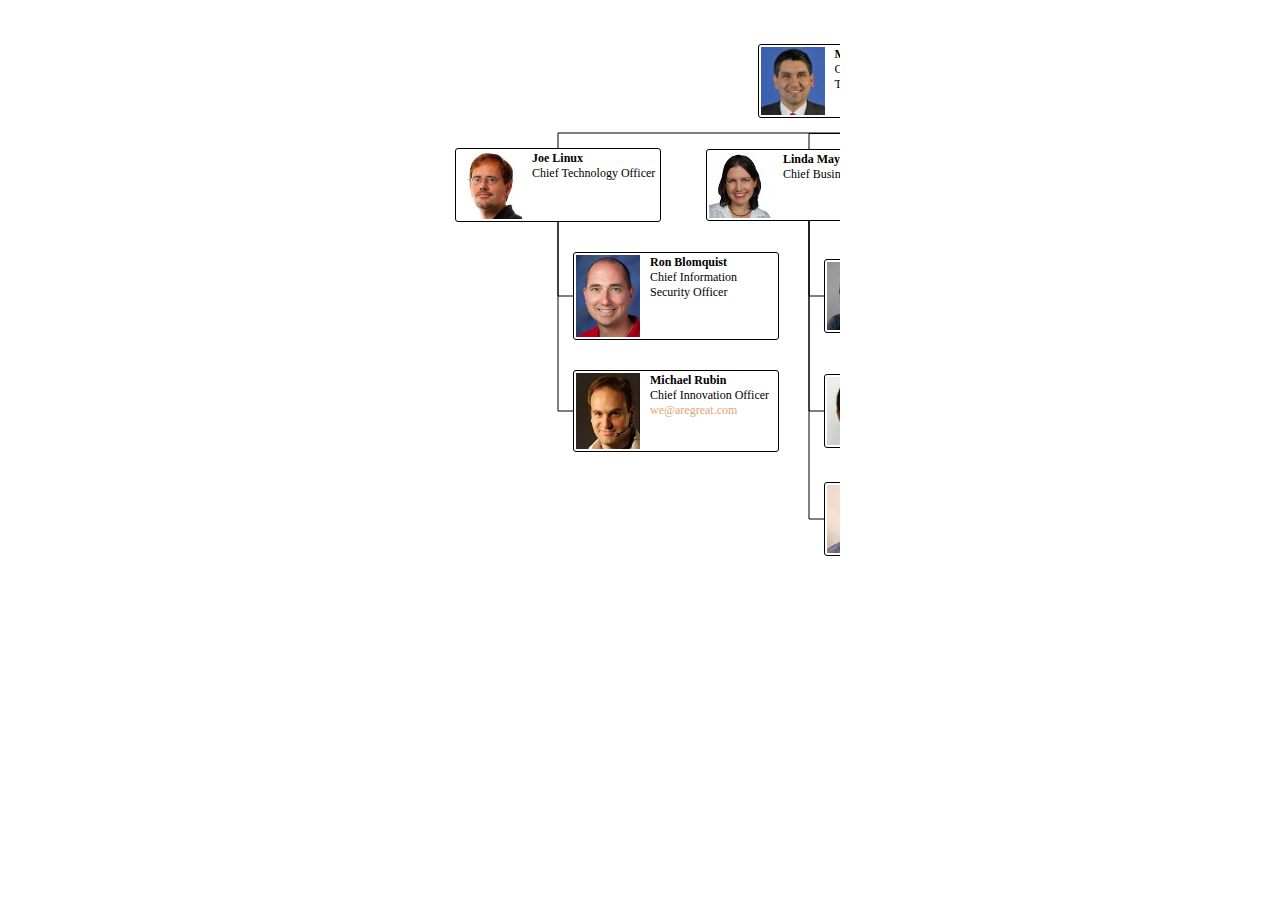
<file: treant-js-master/examples/basic-example/index.html>
<!DOCTYPE html>
<html>
    <head>
    <meta charset="utf-8">
    <meta http-equiv="X-UA-Compatible" content="IE=edge,chrome=1">
    <meta name="viewport" content="width=device-width">
    <title> Basic example </title>
    <link rel="stylesheet" href="../../Treant.css">
    <link rel="stylesheet" href="basic-example.css">
    
</head>
<body>
    <div class="chart" id="basic-example"></div>
    <script src="../../vendor/raphael.js"></script>
    <script src="../../Treant.js"></script>
    
    <script src="basic-example.js"></script>
    <script>
        new Treant( chart_config );
    </script>
</body>
</html>
</file>
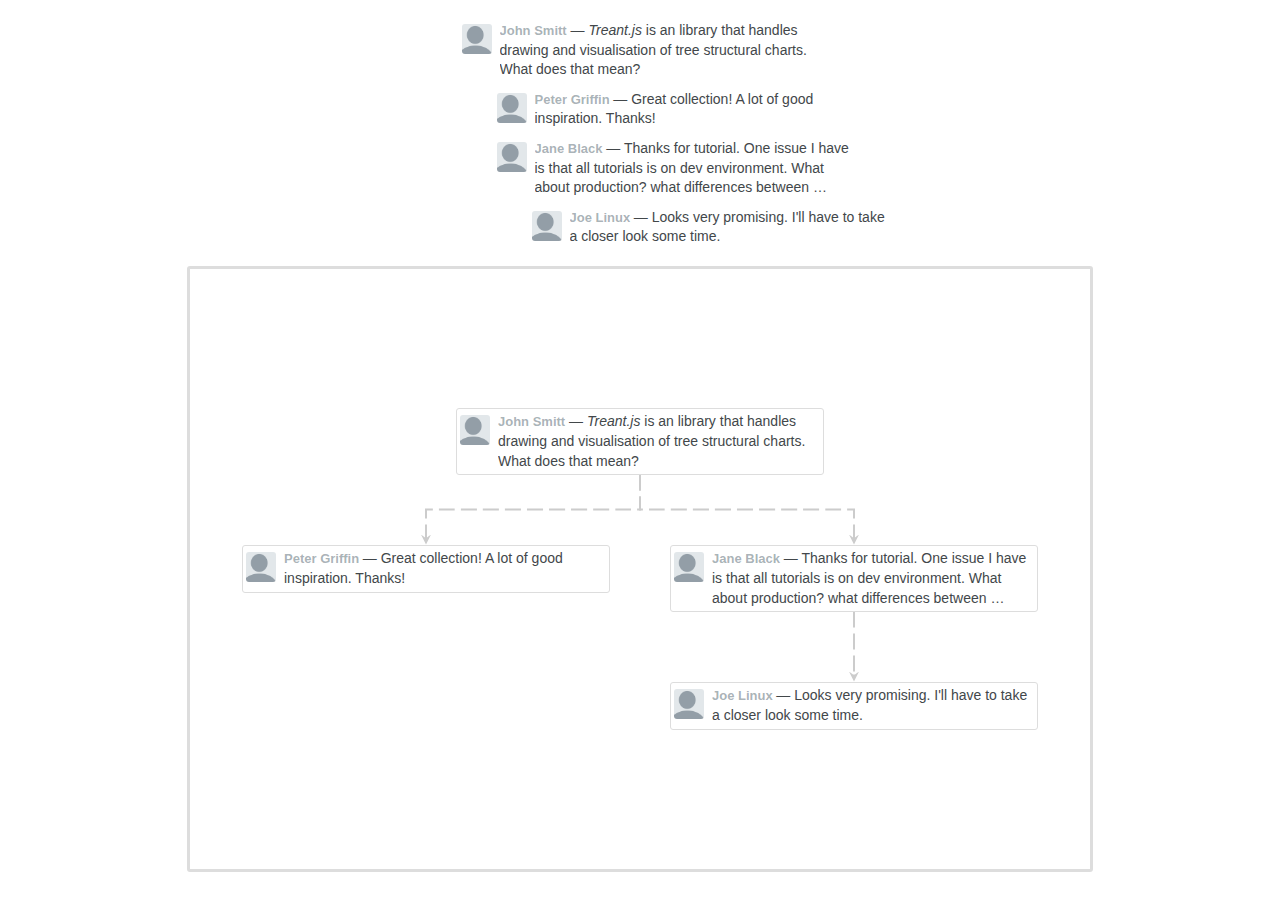
<file: treant-js-master/examples/comments/index.html>
<!DOCTYPE html>
<html>
    <head>
    <meta charset="utf-8">
    <meta http-equiv="X-UA-Compatible" content="IE=edge,chrome=1">
    <meta name="viewport" content="width=device-width">
    <title> Comments, selector example </title>
    <link rel="stylesheet" href="../../Treant.css">
    <link rel="stylesheet" href="example8.css">

</head>
<body>

    <div class="comments">
        <ul>
            <li>
                <div id="first-post" class="comment">
                    <img alt="Avatar" src="avatar.jpg">
                    <p>
                        <span class="user">John Smitt</span> &mdash; 
                        <span class="line-truncate">
                            <em>Treant.js</em> is an library that handles drawing and visualisation of tree structural charts. What does that mean?
                        </span>
                    </p>
                </div>
                <ul>
                    <li>
                        <div id="first-reply" class="comment">
                            <img alt="Avatar" src="avatar.jpg">
                            <p>
                                <span class="user"> Peter Griffin </span> &mdash; 
                                <span class="line-truncate">
                                    Great collection! A lot of good inspiration. Thanks!
                                </span>
                            </p>
                        </div>
                    </li>
                    <li>
                        <div id="second-reply" class="comment">
                            <img alt="Avatar" src="avatar.jpg">
                            <p>
                                <span class="user">Jane Black</span> &mdash; 
                                <span class="line-truncate">
                                    Thanks for tutorial. One issue I have is that all tutorials is on dev environment. What about production? what differences between …
                                </span>
                            </p>
                        </div>
                        <ul>
                            <li>
                                <div id="second-reply-reply" class="comment">
                                    <img alt="Avatar" src="avatar.jpg">
                                    <p>
                                        <span class="user"> Joe Linux </span> &mdash; 
                                        <span class="line-truncate">
                                            Looks very promising. I'll have to take a closer look some time.
                                        </span>
                                    </p>
                                </div>
                            </li>
                        </ul>
                    </li>
                </ul>
            </li>
        </ul>
    </div>

    <div class="chart" id="OrganiseChart8"></div>
    
    <script src="../../vendor/raphael.js"></script>
    <script src="../../Treant.js"></script>

    
    <script src="example8.js"></script>
    <script>
        new Treant( tree_structure );
    </script>
</body>
</html>
</file>
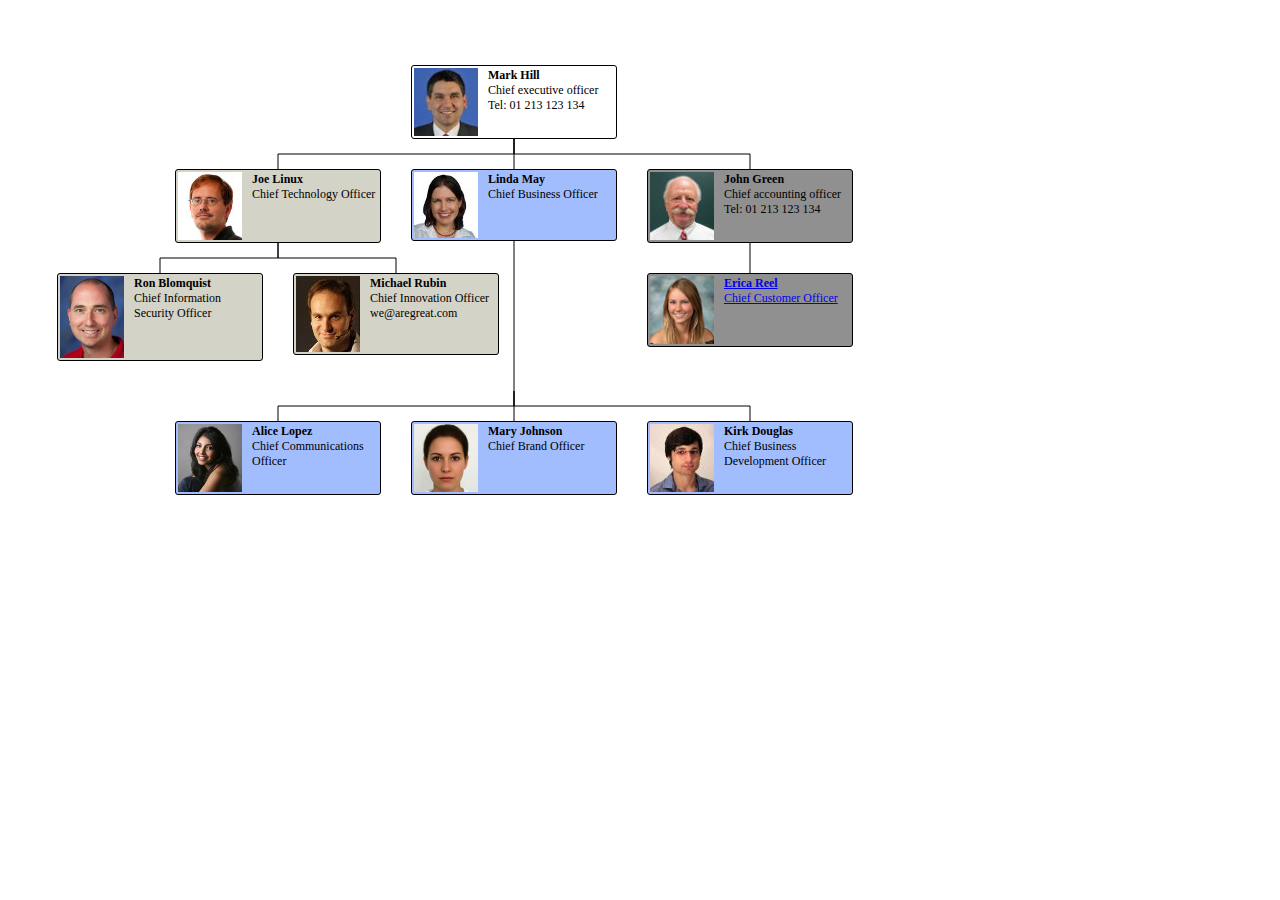
<file: treant-js-master/examples/custom-colored/index.html>
<!DOCTYPE html>
<html>
    <head>
    <meta charset="utf-8">
    <meta http-equiv="X-UA-Compatible" content="IE=edge,chrome=1">
    <meta name="viewport" content="width=device-width">
    <title> Custom colored example </title>
    <link rel="stylesheet" href="../../Treant.css">
    <link rel="stylesheet" href="custom-colored.css">
    
</head>
<body>
    <div class="chart" id="custom-colored"> --@-- </div>
    <script src="../../vendor/raphael.js"></script>
    <script src="../../Treant.js"></script>
    
    <script src="custom-colored.js"></script>
    <script>
        new Treant( chart_config );
    </script>
</body>
</html>
</file>
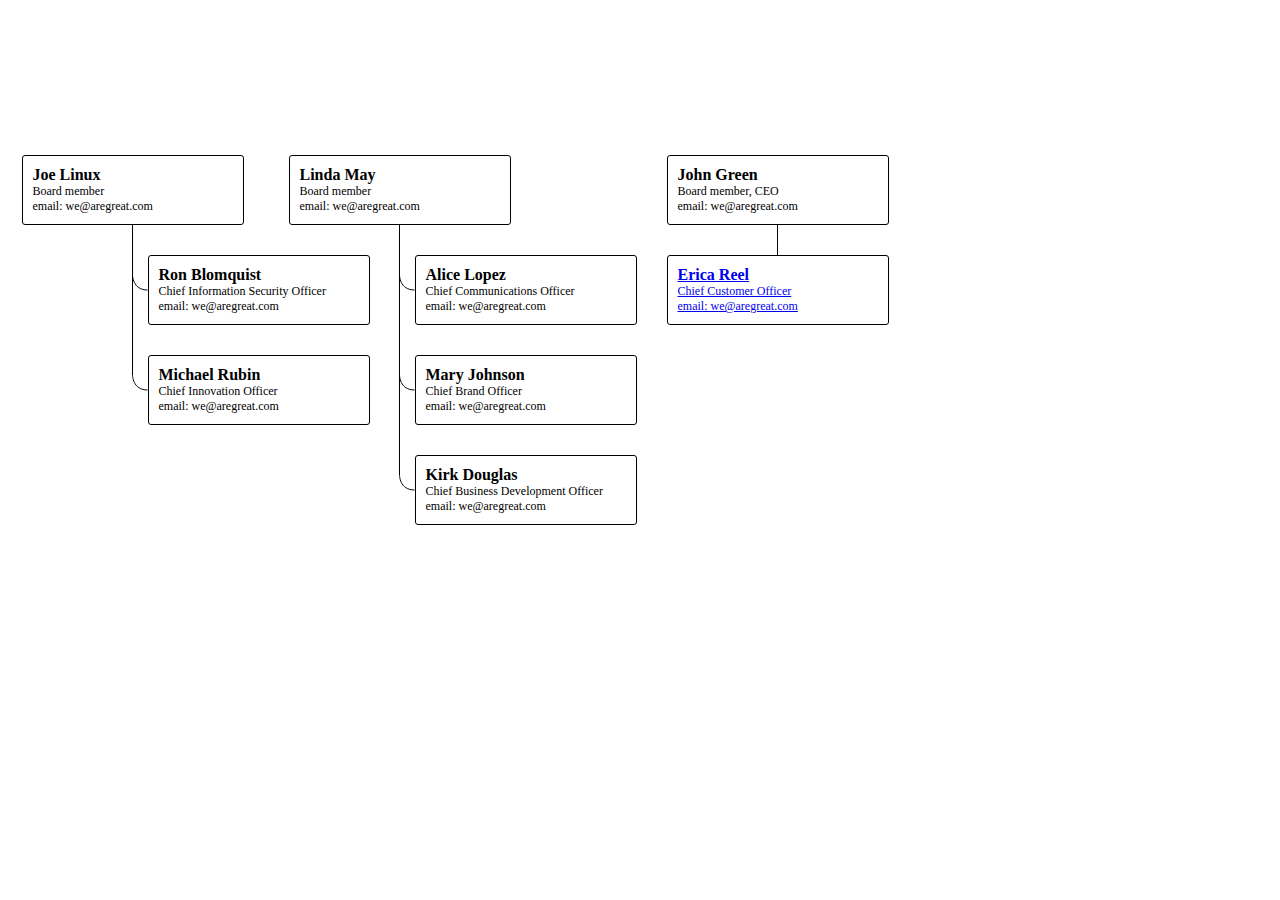
<file: treant-js-master/examples/no-parent/index.html>
<!DOCTYPE html>
<html>
    <head>
    <meta charset="utf-8">
    <meta http-equiv="X-UA-Compatible" content="IE=edge,chrome=1">
    <meta name="viewport" content="width=device-width">
    <title> Chart example 1 </title>
    <link rel="stylesheet" href="../../Treant.css">
    <link rel="stylesheet" href="no-parent.css">
    
</head>
<body>
    <div class="chart" id="OrganiseChart1"></div>
    <script src="../../vendor/raphael.js"></script>
    <script src="../../Treant.js"></script>
    
    <script src="no-parent.js"></script>
    <script>
        new Treant(ALTERNATIVE);
    </script>
</body>
</html>
</file>
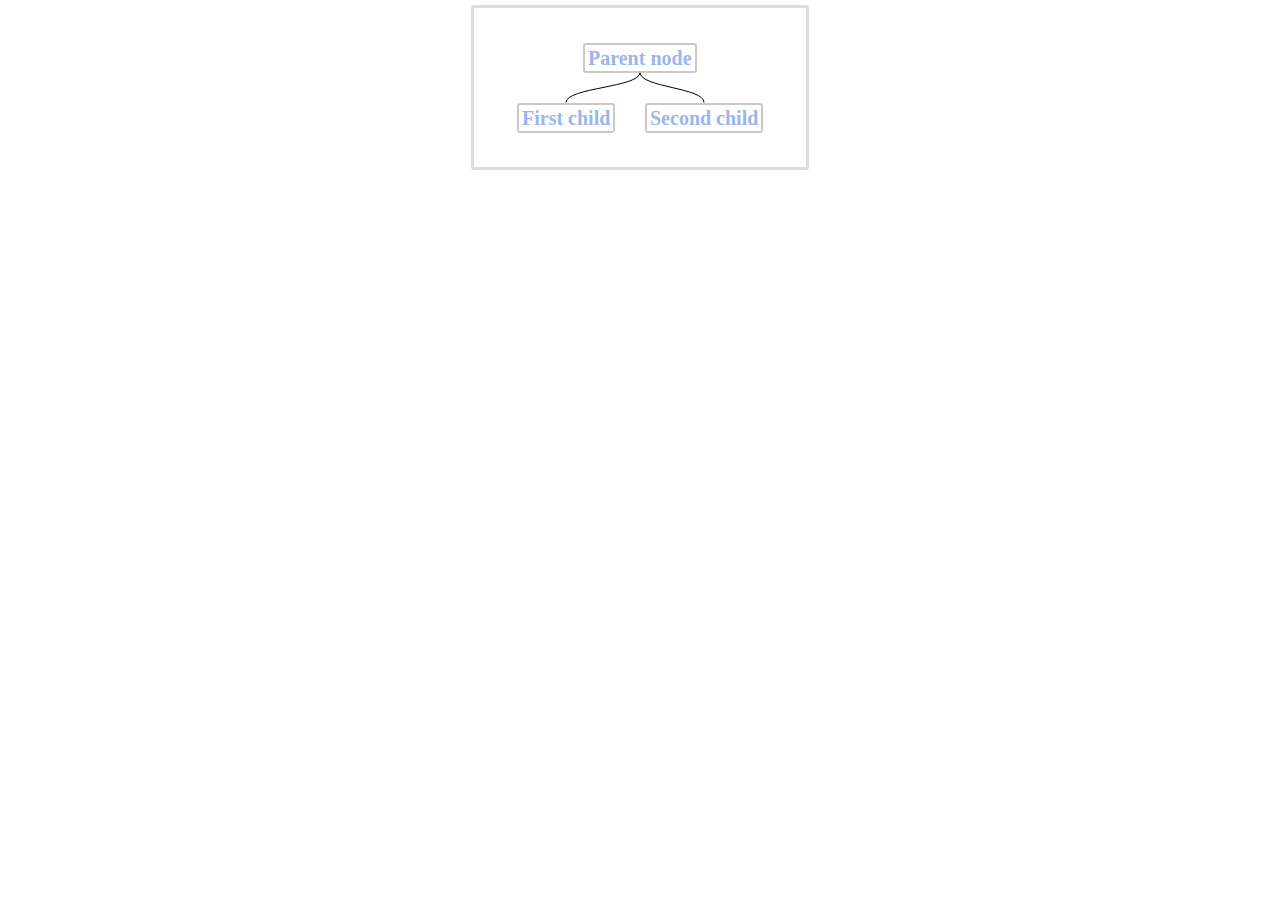
<file: treant-js-master/examples/super-simple/index.html>
<!DOCTYPE html>
<html>
    <head>
    <meta charset="utf-8">
    <meta http-equiv="X-UA-Compatible" content="IE=edge,chrome=1">
    <meta name="viewport" content="width=device-width">
	<title> Chart emulation </title>
	<link rel="stylesheet" href="../../Treant.css">
	<link rel="stylesheet" href="super-simple.css">
</head>
<body>
	<div class="chart" id="OrganiseChart-simple">
	</div>
	
	<script src="../../vendor/raphael.js"></script>
	<script src="../../Treant.js"></script>
	<script src="super-simple.js"></script>

	<script>
		new Treant( simple_chart_config );
	</script>

</body>
</html>
</file>
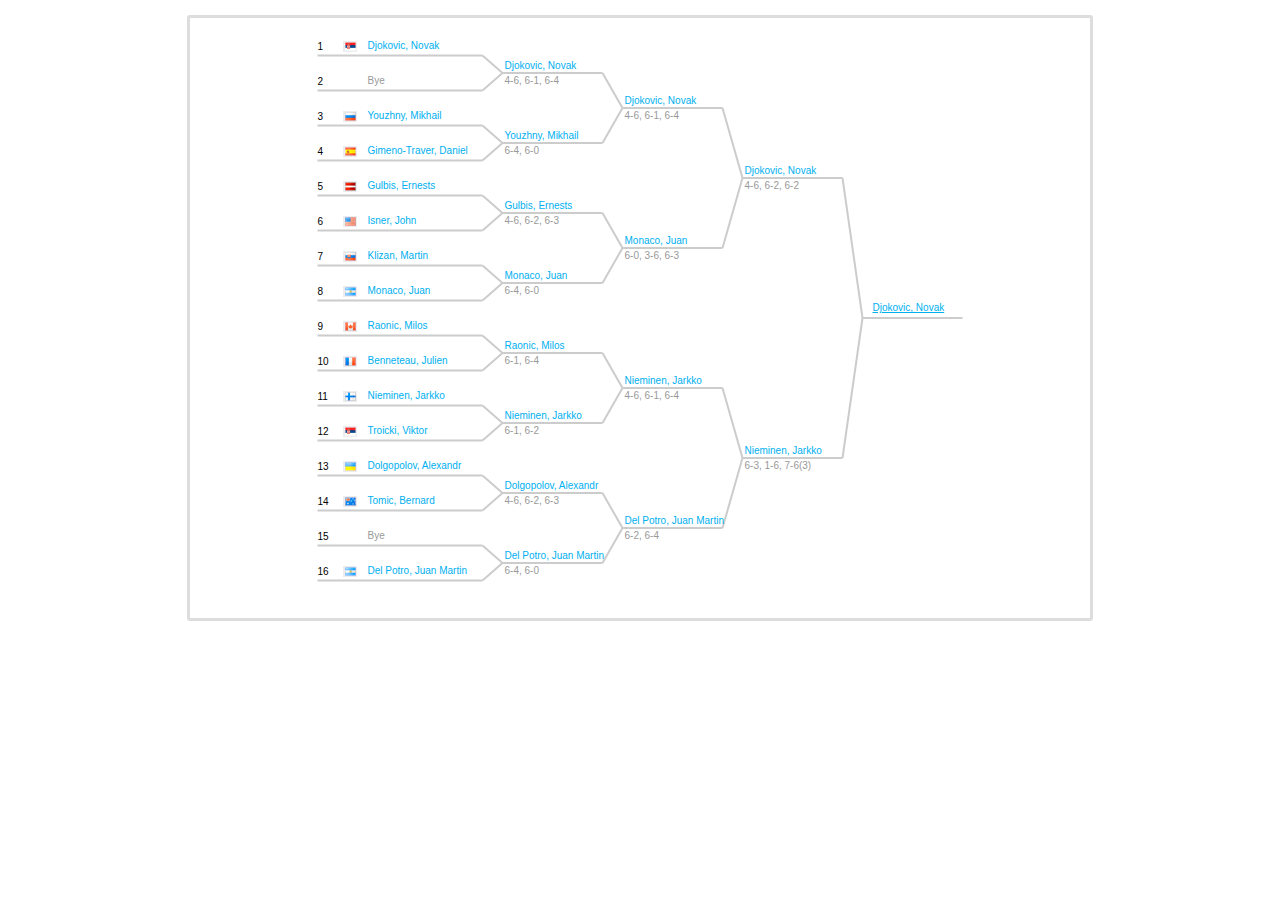
<file: treant-js-master/examples/tennis-draw/index.html>
<!DOCTYPE html>
<html>
    <head>
    <meta charset="utf-8">
    <meta http-equiv="X-UA-Compatible" content="IE=edge,chrome=1">
    <meta name="viewport" content="width=device-width">
    <title> Tennis draw example </title>
    <link rel="stylesheet" href="../../Treant.css">
    <link rel="stylesheet" href="example7.css">
    
</head>
<body>
    <div class="chart" id="OrganiseChart6"></div>
    <script src="../../vendor/raphael.js"></script>
    <script src="../../Treant.js"></script>
    
    <script src="example7.js"></script>
    <script>
       new Treant( tree_structure );
    </script>
</body>
</html>
</file>
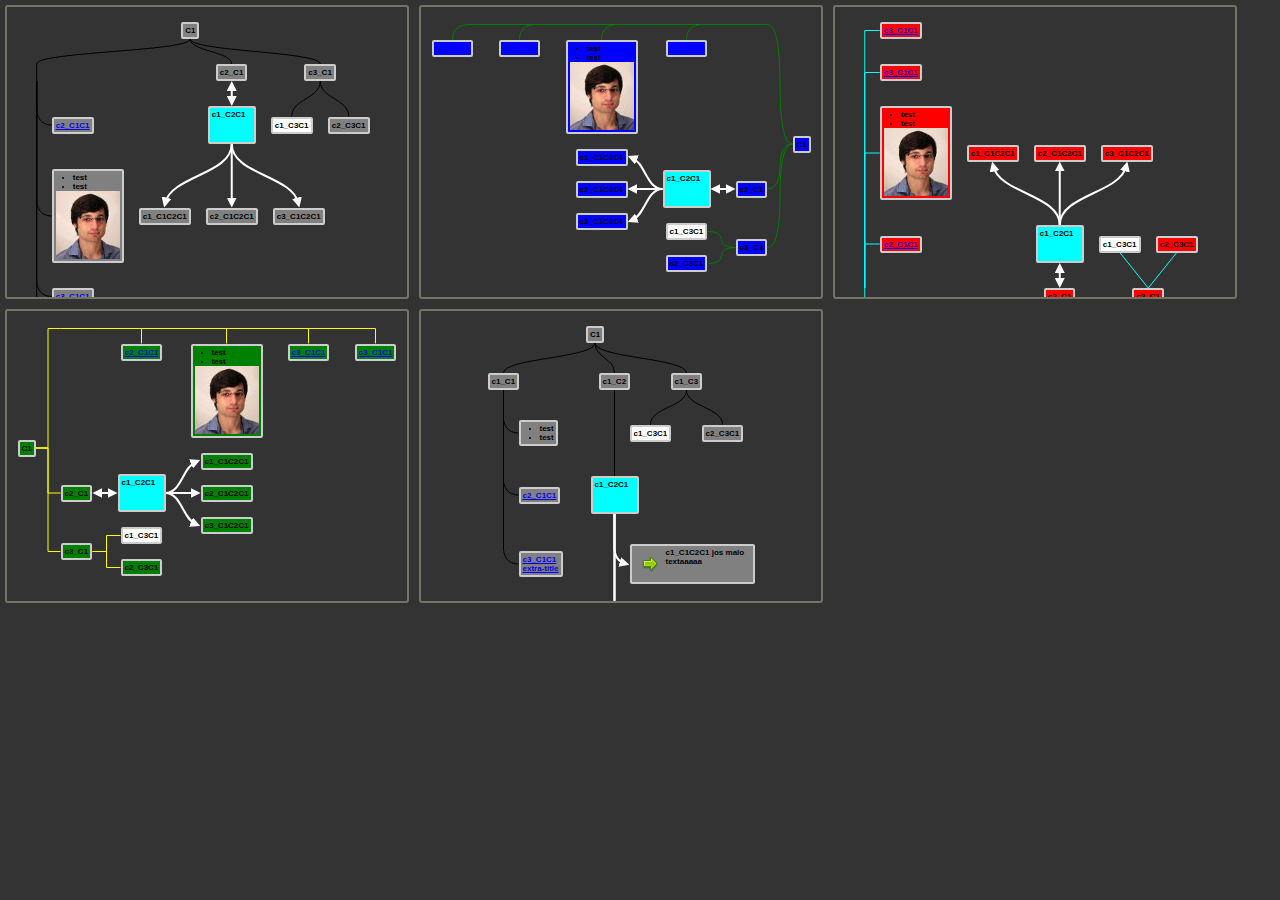
<file: treant-js-master/examples/test_ground/index.html>
<!DOCTYPE html>
<html>
    <head>
    <meta charset="utf-8">
    <meta http-equiv="X-UA-Compatible" content="IE=edge,chrome=1">
    <meta name="viewport" content="width=device-width">
	<title> Chart emulation </title>
	<link rel="stylesheet" href="../../Treant.css">
	<link rel="stylesheet" href="index.css">
	
	<link rel="stylesheet" href="../../vendor/perfect-scrollbar/perfect-scrollbar.css">
	
</head>
<body>
	<div class="chart" id="OrganiseChart1">
		<a href="http://www.treant-js.com/"></a>
	</div>
	<div class="chart" id="OrganiseChart2"></div>
	<div class="chart" id="OrganiseChart3"></div>
	<div class="chart" id="OrganiseChart4"></div>
	<div class="chart" id="OrganiseChart5"></div>
	
	<script src="../../vendor/jquery.min.js"></script>
    <script src="../../vendor/jquery.mousewheel.js"></script>
    <script src="../../vendor/perfect-scrollbar/perfect-scrollbar.js"></script>
	
	<script src="../../vendor/raphael.js"></script>
	
	<script src="../../Treant.js"></script>
	<script src="example_configs.js"></script>

	<script>

		var UTIL = {
			inheritAttrs: function(me, from) {

				for (var attr in from) {
					if(typeof from[attr] !== 'function') {
						if(me[attr] instanceof Object && from[attr] instanceof Object) {

							this.inheritAttrs( me[attr], from[attr] );
						} else {

							me[attr] = from[attr];
						}
					}
				}
			},

			createMerge: function(obj1, obj2) {
				var newObj = {}; 
				if(obj1) this.inheritAttrs( newObj, this.clone(obj1) ); 
				if(obj2) this.inheritAttrs( newObj, obj2 );
				return newObj;
			},

			clone: function (obj) {
				if (Object(obj) !== obj) {
					return obj;
				}
				var res = new obj.constructor();
				for (var key in obj) if (obj["hasOwnProperty"](key)) {
					res[key] = this.clone(obj[key]);
				}
				return res;
			}
		};

		var T1 = new Treant(example1);
		
		var example2 = UTIL.createMerge(
			example1, 
			{
				chart: { 
					container: "#OrganiseChart2",
					rootOrientation: "EAST",
					connectors: {
						type: 'bCurve',
						style: {
							"stroke": 'green'
						}
					},
					node: {
						HTMLclass: 'blueNode'
					}
				}
			}
		);
		var T2 = new Treant(example2);

		var example3 = UTIL.createMerge(
			example1,
			{
				chart: { 
					container: "#OrganiseChart3",
					rootOrientation: "SOUTH",
					connectors: {
						type: 'straight',
						style: {
							"stroke": 'cyan'
						}
					},
					node: {
						HTMLclass: 'redNode'
					}
				} 
			}
		);
		var T3 = new Treant(example3);

		var example4 = UTIL.createMerge(
			example1,
			{
				chart:{ 
					container: "#OrganiseChart4",
					rootOrientation: "WEST",
					connectors: {
						type: 'step',
						style: {
							"stroke": 'yellow'
						}
					},
					node: {
						HTMLclass: 'greenNode'
					}
				}
			}
		);
		var T4 = new Treant(example4);

		var T5 = new Treant(ALTERNATIVE);

	</script>

</body>
</html>
</file>
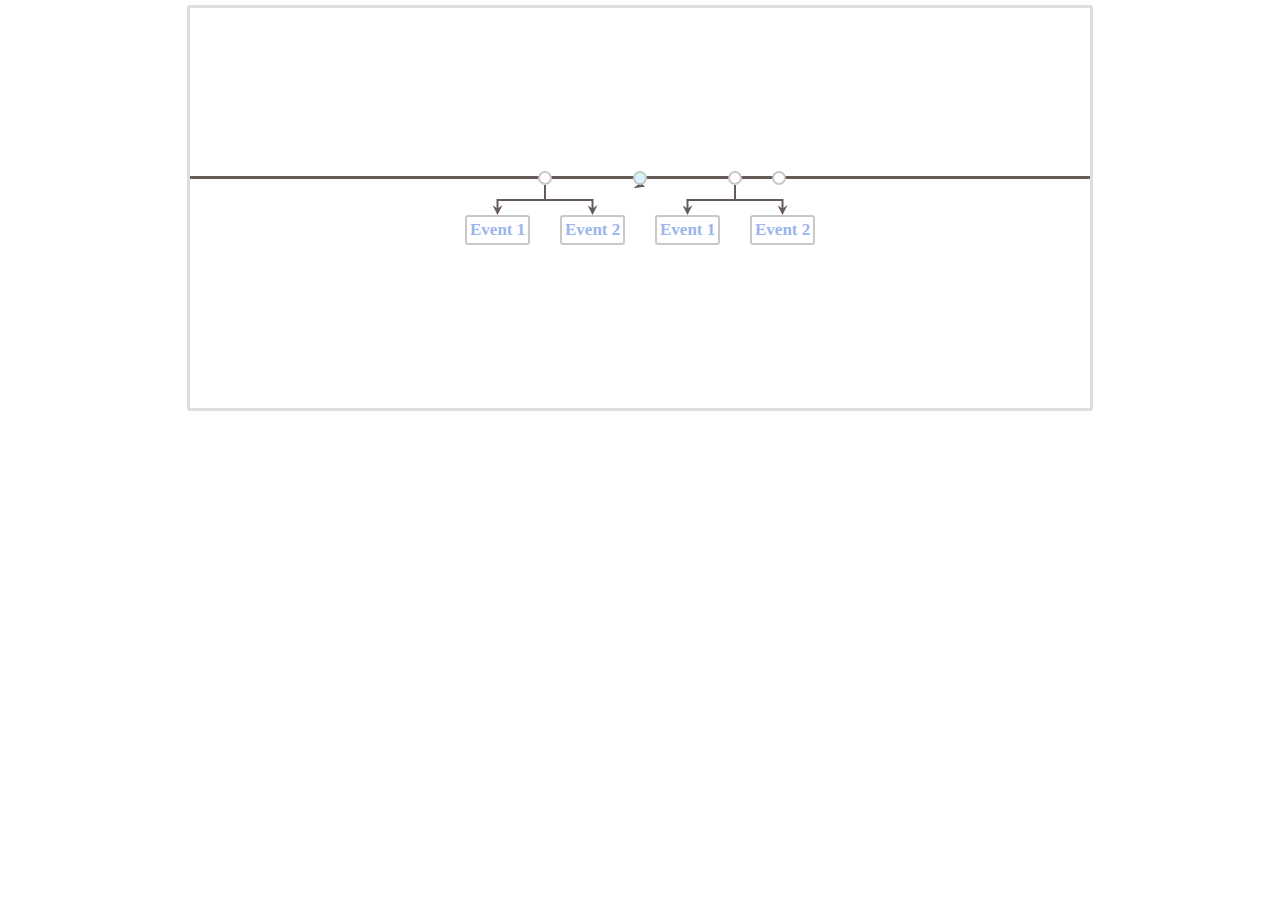
<file: treant-js-master/examples/timeline/index.html>
<!DOCTYPE html>
<html>
    <head>
    <meta charset="utf-8">
    <meta http-equiv="X-UA-Compatible" content="IE=edge,chrome=1">
    <meta name="viewport" content="width=device-width">
	<title> Chart emulation </title>
	<link rel="stylesheet" href="../../Treant.css">
	<link rel="stylesheet" href="timeline.css">
	
</head>
<body>
	<div class="chart" id="OrganiseChart-simple"> 
	</div>
	
    <script src="../../vendor/jquery.min.js"></script>
    <script src="../../vendor/jquery.easing.js"></script>

	<script src="../../vendor/raphael.js"></script>
	<script src="../../Treant.js"></script>
	<script src="timeline.js"></script>

	<script>
		new Treant( simple_chart_config );
	</script>

</body>
</html>
</file>
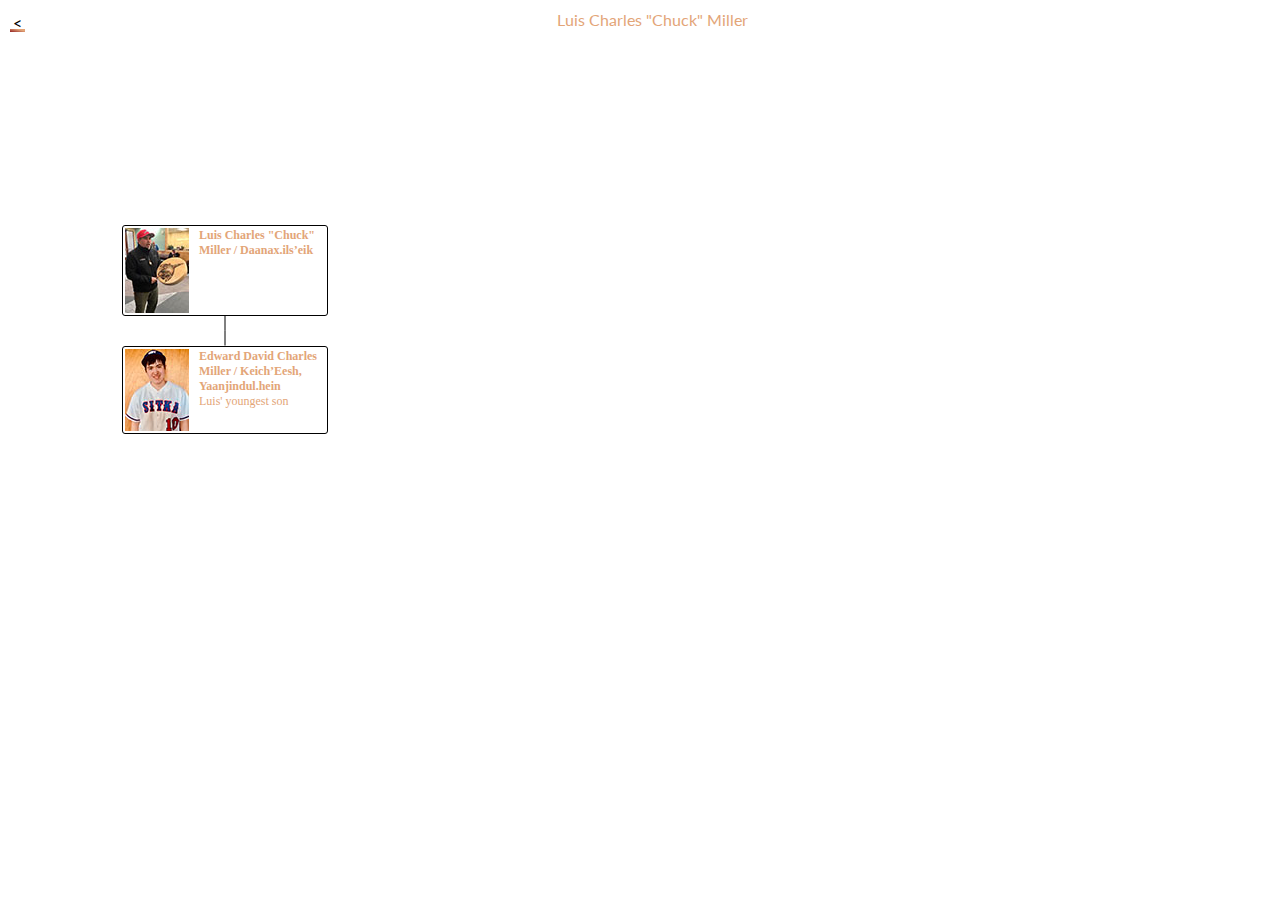
<file: chuck.html>
<!DOCTYPE HTML>
<html lang = "en">
<head>
  <!-- basic.html -->
  <title>Luis Miller</title>
  <meta charset = "UTF-8" />
  <meta name="viewport" content="width=device-width">
  <link rel="stylesheet" href="styles.css" type="text/css">
  <link href="https://fonts.googleapis.com/css?family=Lato:700" rel='stylesheet' type='text/css'>
  <link rel="shortcut icon" type="image/png" href="images/tlingitflag.png"/>

  <!-- stylesheets -->
  <link rel="stylesheet" href="treant-js-master/Treant.css" type = "text/css">
  <link rel="stylesheet" href="treant-js-master/examples/basic-example/basic-example.css">
</head>
<body>
    <a class="back m-underline" href="index.html"><</a>
    <h2 class="name">Luis Charles "Chuck" Miller</h2>

    <div class="first chart" id="basic-example"></div>

    <div class="second addtlInfo" id="chuckInfo">
      <p class="info-paragraph"><a class="special-underline default">Luis Charles "Chuck" Miller</a> is a Tlingit Cultural Educator in Sitka, AK. His English name was chosen by his mother in memory of a non-biological family member named Luis.</p>
      <br>
      <p class="info-paragraph">His <a class="audio" href="javascript:playWord6();">Tlingit</a> name is <a class="audio" href="javascript:playWord16();">Daanax.ils’eik</a>, which was chosen by a family member who had died in 1972 and had asked Chuck's mother to name her next son after him. Chuck was born in 1973.</p>
      <br>
      <p class="info-paragraph">Chuck is from the <a class="special-underline default">Raven moiety</a> and the <a class="audio" href="javascript:playWord9();">L'uknax.adi</a> (Silver Salmon) clan. The clan chose the silver salmon as their emblem becuase one of their women was disrespectful to the Silver Salmon while harvesting the fish and ended up being taken away by them. <a class="special-underline default">She eventually became one of them.</a></p>
      <br>
      <p class="dates">b. 1973</p>
      <br>
      <img src="images/chuck.jpg" alt="Chuck Miller">
    </div>

    <div class="third addtlInfo" id="edwardInfo">
      <p class="info-paragraph"><a class="special-underline default">Edward David Charles Miller</a> is Chuck's youngest son. He was born on December 24th, 1995 in Sitka, AK. He was named directly after his grandfather Edward David and his father's Charles.</p>
      <br>
      <p class="info-paragraph">Edward is from the wolf moiety, which includes clans like the <a class="audio" href="javascript:playWord11();">Kaagwaantaan</a> (Wolf), <a class="audio" href="javascript:playWord12();">Teikweidi</a> (Brown Bear), and the <a class="audio" href="javascript:playWord13();">Wooshkeetaan</a> (Shark).</p>
      <br>
      <p class="info-paragraph">He has two Tlingit names. The first is <a class="audio" href="javascript:playWord17();">Keich’Eesh</a>, which was a gift from his great grandmother at his birth, after his great grand uncle on his mother's side.</p>
      <br>
      <p class="info-paragraph">His second Tlingit name is <a class="audio" href="javascript:playWord18();">Yaanjindul.hein</a>, which was a gift from his great grandfather's clan (a different wolf housegroup). It was his grandfather's birth name.</p>
      <br>
      <p class="info-paragraph">Chuck had no say in the naming because <a class="special-underline default">his son's name had to be from his family from the Wolf moiety.</a></p>
      <br>
      <p class="dates">b. 1995</p>
      <br>
      <img src="images/edward.jpg" alt="Edward Miller">
    </div>

    <!-- javascript -->
    <script src="treant-js-master/vendor/raphael.js"></script>
    <script src="treant-js-master/Treant.js"></script>

    <script src="chuck.js"></script>
    <script>
        new Treant( chart_config );
    </script>
</body>
</html>
</file>
<file: treant-js-master/Treant.css>
/* required LIB STYLES */
/* .Treant se automatski dodaje na svaki chart conatiner */
.Treant { position: relative; overflow: hidden; padding: 0 !important; }
.Treant > .node,
.Treant > .pseudo { position: absolute; display: block; visibility: hidden; }
.Treant.Treant-loaded .node,
.Treant.Treant-loaded .pseudo { visibility: visible; }
.Treant > .pseudo { width: 0; height: 0; border: none; padding: 0; }
.Treant .collapse-switch { width: 3px; height: 3px; display: block; border: 1px solid black; position: absolute; top: 1px; right: 1px; cursor: pointer; }
.Treant .collapsed .collapse-switch { background-color: #868DEE; }
.Treant > .node img {	border: none; float: left; }
</file>
<file: treant-js-master/examples/basic-example/basic-example.css>
body,div,dl,dt,dd,ul,ol,li,h1,h2,h3,h4,h5,h6,pre,form,fieldset,input,textarea,p,blockquote,th,td { margin:0; padding:0; }
table { border-collapse:collapse; border-spacing:0; }
fieldset,img { border:0; }
address,caption,cite,code,dfn,em,strong,th,var { font-style:normal; font-weight:normal; }
caption,th { text-align:left; }
h1,h2,h3,h4,h5,h6 { font-size:100%; font-weight:normal; }
q:before,q:after { content:''; }
abbr,acronym { border:0; }

body { background: #fff; }
/* optional Container STYLES */
.chart { height: 600px; margin: auto; width: 400px; }
.Treant > .node {  }
.Treant > p { font-family: "HelveticaNeue-Light", "Helvetica Neue Light", "Helvetica Neue", Helvetica, Arial, "Lucida Grande", sans-serif; font-weight: bold; font-size: 12px; }
.node-name { font-weight: bold;}

.nodeExample1 {
    padding: 2px;
    -webkit-border-radius: 3px;
    -moz-border-radius: 3px;
    border-radius: 3px;
    background-color: #ffffff;
    border: 1px solid #000;
    width: 200px;
    font-family: Tahoma;
    font-size: 12px;
}

.nodeExample1 img {
    margin-right:  10px;
}

.tan {
    background-color: #E3A578;
}

.red {
    background-color: #8D191D;
}

a {
  color: #E3A578;
  text-decoration: none; 
}
</file>
<file: treant-js-master/examples/comments/example8.css>
body,div,dl,dt,dd,ul,ol,li,h1,h2,h3,h4,h5,h6,pre,form,fieldset,input,textarea,p,blockquote,th,td { margin:0; padding:0; }

body { background: #fff;  font-family: "Helvetica Neue",Helvetica,Arial,sans-serif; }
/* optional Container STYLES */
.chart { height: 600px; width: 900px; margin: 5px; margin: 15px auto; border: 3px solid #DDD; border-radius: 3px; }
.comments { width: 427px; margin: 15px auto; }
.comments ul { margin-left: 35px; list-style: none; }
.comment {
    color: #333333;
    display: inline-block;
    font-size: 14px;
    margin-top: 6px;
    width: 360px;
}

.comment img {
    border-radius: 3px 3px 3px 3px;
    float: left;
    height: 30px;
    margin-right: 8px;
    margin-top: 3px;
    width: 30px;
}
.comment p {
    color: #42474A;
    font-size: 14px;
    line-height: 1.4em;
    margin-bottom: 0;
    max-height: 4.2em;
    overflow: hidden;
}

.comment .user {
    color: rgba(30, 55, 70, 0.4);
    font-size: 13px;
    font-weight: 600;
}

.Treant .comment { margin: 0; padding: 3px; border: 1px solid #ddd; border-radius: 3px; }
</file>
<file: treant-js-master/examples/custom-colored/custom-colored.css>
body,div,dl,dt,dd,ul,ol,li,h1,h2,h3,h4,h5,h6,pre,form,fieldset,input,textarea,p,blockquote,th,td { margin:0; padding:0; }
table { border-collapse:collapse; border-spacing:0; }
fieldset,img { border:0; }
address,caption,cite,code,dfn,em,strong,th,var { font-style:normal; font-weight:normal; }
caption,th { text-align:left; }
h1,h2,h3,h4,h5,h6 { font-size:100%; font-weight:normal; }
q:before,q:after { content:''; }
abbr,acronym { border:0; }

body { background: #fff; }
/* optional Container STYLES */
.chart { height: 550px; margin: 5px; width: 900px;  }
.Treant > .node {  }
.Treant > p { font-family: "HelveticaNeue-Light", "Helvetica Neue Light", "Helvetica Neue", Helvetica, Arial, "Lucida Grande", sans-serif; font-weight: bold; font-size: 12px; }
.node-name { font-weight: bold;}

.nodeExample1 {
    padding: 2px;
    -webkit-border-radius: 3px;
    -moz-border-radius: 3px;
    border-radius: 3px;
    background-color: #ffffff;
    border: 1px solid #000;
    width: 200px;
    font-family: Tahoma;
    font-size: 12px;
}

.nodeExample1 img {
    margin-right:  10px;
}

.gray {
    background-color: #909090;
}

.light-gray {
    background-color: #D3D3C7;
}

.blue {
    background-color: #A2BDFD;
}
</file>
<file: treant-js-master/examples/no-parent/no-parent.css>
body,div,dl,dt,dd,ul,ol,li,h1,h2,h3,h4,h5,h6,pre,form,fieldset,input,textarea,p,blockquote,th,td { margin:0; padding:0; }
table { border-collapse:collapse; border-spacing:0; }
fieldset,img { border:0; }
address,caption,cite,code,dfn,em,strong,th,var { font-style:normal; font-weight:normal; }
caption,th { text-align:left; }
h1,h2,h3,h4,h5,h6 { font-size:100%; font-weight:normal; }
q:before,q:after { content:''; }
abbr,acronym { border:0; }

body { background: #fff; }
/* optional Container STYLES */
.chart { height: 670px; margin: 5px; width: 900px;  }
.Treant > .node {  }
.Treant > p { font-family: "HelveticaNeue-Light", "Helvetica Neue Light", "Helvetica Neue", Helvetica, Arial, "Lucida Grande", sans-serif; font-weight: bold; font-size: 12px; }
.node-name { font-weight: bold; font-size: 16px;}

.nodeExample1 {
    padding: 10px;
    -webkit-border-radius: 3px;
    -moz-border-radius: 3px;
    border-radius: 3px;
    background-color: #ffffff;
    border: 1px solid #000;
    width: 200px;
    font-family: Tahoma;
    font-size: 12px;
}

.nodeExample1 img {
    margin-right:  10px;
}
</file>
<file: treant-js-master/examples/super-simple/super-simple.css>
body,div,dl,dt,dd,ul,ol,li,h1,h2,h3,h4,h5,h6,pre,form,fieldset,input,textarea,p,blockquote,th,td { margin:0; padding:0; }


body { background: #fff; }

/* optional Container STYLES */
.chart { height: 159px; width: 332px; margin: 5px; margin: 5px auto; border: 3px solid #DDD; border-radius: 3px; }
.node { color: #9CB5ED; border: 2px solid #C8C8C8; border-radius: 3px; }
.node p { font-size: 20px; line-height: 20px; height: 20px; font-weight: bold; padding: 3px; margin: 0; }
</file>
<file: treant-js-master/examples/tennis-draw/example7.css>
body,div,dl,dt,dd,ul,ol,li,h1,h2,h3,h4,h5,h6,pre,form,fieldset,input,textarea,p,blockquote,th,td { margin:0; padding:0; }
table { border-collapse:collapse; border-spacing:0; }
fieldset,img { border:0; }
address,caption,cite,code,dfn,em,strong,th,var { font-style:normal; font-weight:normal; }
caption,th { text-align:left; }
h1,h2,h3,h4,h5,h6 { font-size:100%; font-weight:normal; }
q:before,q:after { content:''; }
abbr,acronym { border:0; }

body { background: #fff;  font-family: "Helvetica Neue",Helvetica,Arial,sans-serif; }
/* optional Container STYLES */
.chart { height: 600px; width: 900px; margin: 5px; margin: 15px auto; border: 3px solid #DDD; border-radius: 3px; }

.tennis-draw {
    font-size: 10px;
    width: 100px;
}

.tennis-draw.winner { height: 38px; }
.tennis-draw.winner:hover { background: url('trophy.png') right 0 no-repeat; }
.tennis-draw.winner .node-name { padding-left: 10px; margin-top: 1px; display: block; }

.tennis-draw .node-name { padding: 2px; white-space: pre; color: #00AFF0; }
.tennis-draw .node-desc { padding: 2px; color: #999; }

.tennis-draw.first-draw .node-title,
.tennis-draw.first-draw .node-name,
.tennis-draw.first-draw img { position: absolute; top: -8px; }
.tennis-draw.first-draw:hover img { width: 20px; top: -12px; }

.tennis-draw.first-draw { width: 165px; height: 20px; }
.tennis-draw.first-draw img { margin: 3px 4px 0 0; left: 25px; }
.tennis-draw.first-draw .node-title { margin-top: 3px; }
.tennis-draw.first-draw .node-name { width: 113px; padding-left: 50px; }
.tennis-draw.first-draw.bye .node-name { color: #999; }
</file>
<file: treant-js-master/examples/test_ground/index.css>
body,div,dl,dt,dd,ul,ol,li,h1,h2,h3,h4,h5,h6,pre,form,fieldset,input,textarea,p,blockquote,th,td { margin:0; padding:0; }
table { border-collapse:collapse; border-spacing:0; }
fieldset,img { border:0; }
address,caption,cite,code,dfn,em,strong,th,var { font-style:normal; font-weight:normal; }
caption,th { text-align:left; }
h1,h2,h3,h4,h5,h6 {	font-size:100%; font-weight:normal; }
q:before,q:after { content:''; }
abbr,acronym { border:0; }

body { background: #333; }

/* optional Container STYLES */
.chart { height: 290px; margin: 5px; width: 400px; border: 2px solid #727564; border-radius: 3px; float: left; }

/* optional STYLES */
.Treant > .node { font-family: "HelveticaNeue-Light", "Helvetica Neue Light", "Helvetica Neue", Helvetica, Arial, "Lucida Grande", sans-serif; font-weight: bold; font-size: 8px; }

.Treant .extra-title { font-size: 20px; }
.Treant > .node { background-color: gray; border: 2px solid #ccc; padding: 2px; border-radius: 2px; }
.Treant > .redNode { background-color: red; }
.Treant > .greenNode { background-color: green; }
.Treant > .blueNode { background-color: blue; }
.Treant > .cyan { background-color: cyan; height: 30px; width: 40px; }
/*.Treant > .cyan { background-color: cyan; height: 0; width: 0; border: 0; padding: 0; overflow: hidden; }*/
.Treant ul { padding-left: 17px; }

#NodeID { background-color: white; }
</file>
<file: treant-js-master/vendor/perfect-scrollbar/perfect-scrollbar.css>
.ps-container .ps-scrollbar-x {
    position: absolute; /* please don't change 'position' */
    bottom: 3px; /* there must be 'bottom' for ps-scrollbar-x */
    height: 8px;
    background-color: #aaa;
    border-radius: 4px;
    -webkit-border-radius: 4px;
    -moz-border-radius: 4px;
    opacity: 0;
    filter: alpha(opacity = 0);
    -webkit-transition: opacity.2s linear;
    -moz-transition: opacity .2s linear;
    transition: opacity .2s linear;
}

.ps-container:hover .ps-scrollbar-x {
    opacity: 0.6;
    filter: alpha(opacity = 60);
}

.ps-container .ps-scrollbar-x:hover {
    opacity: 0.9;
    filter: alpha(opacity = 90);
    cursor:default;
}

.ps-container .ps-scrollbar-x.in-scrolling {
    opacity: 0.9;
    filter: alpha(opacity = 90);
}

.ps-container .ps-scrollbar-y {
    position: absolute; /* please don't change 'position' */
    right: 3px; /* there must be 'right' for ps-scrollbar-y */
    width: 8px;
    background-color: #aaa;
    border-radius: 4px;
    -webkit-border-radius: 4px;
    -moz-border-radius: 4px;
    opacity: 0;
    filter: alpha(opacity = 0);
    -webkit-transition: opacity.2s linear;
    -moz-transition: opacity .2s linear;
    transition: opacity .2s linear;
}

.ps-container:hover .ps-scrollbar-y {
    opacity: 0.6;
    filter: alpha(opacity = 60);
}

.ps-container .ps-scrollbar-y:hover {
    opacity: 0.9;
    filter: alpha(opacity = 90);
    cursor: default;
}

.ps-container .ps-scrollbar-y.in-scrolling {
    opacity: 0.9;
    filter: alpha(opacity = 90);
}
</file>
<file: treant-js-master/examples/timeline/timeline.css>
body,div,dl,dt,dd,ul,ol,li,h1,h2,h3,h4,h5,h6,pre,form,fieldset,input,textarea,p,blockquote,th,td { margin:0; padding:0; }


body { background: #fff; }

/* optional Container STYLES */
.chart { height: 400px; width: 900px; margin: 5px; margin: 5px auto; border: 3px solid #DDD; border-radius: 3px; }
.node { color: #9CB5ED; border: 2px solid #C8C8C8; border-radius: 3px; background: #fff; transition: background 0.7s, color 0.7s; }
.node p { font-size: 17px; line-height: 20px; height: 20px; font-weight: bold; padding: 3px; margin: 0; }

.node.main-date { width: 10px; height: 10px; border-radius: 50%; }
.node.main-date p.node-name { top: -15px; font-size: 15px; position: absolute; opacity: 0; z-index: -1; left: -30px; transition: top 1s, opacity 1s; }
.node.main-date:hover p.node-name { opacity: 1; top: -25px; }

.Treant .collapse-switch { width: 100%; height: 100%; border: none; }
.Treant .node.collapsed { background-color: #D7F5FF; color: #827A7A; }
.Treant .node.collapsed .collapse-switch { background: none; }

.timeline .node-desc { position: absolute; left: -999px; width: 2000px; background: #665B57; height: 3px; padding: 0; z-index: -1; top: 3px; }
</file>
<file: styles.css>
.container {
  position: relative;
  text-align: center;
  color: white;
}
.centered-text {
  position: absolute;
  top: 50%;
  left: 50%;
  transform: translate(-50%, -50%);
}
.horizontally-centered {
  text-align: center;
}
.m-underline {
  cursor: pointer;
  color: #000000;
  background-image: linear-gradient(15deg, #8D191D 0%, #E3A578 70%);
  background-repeat: no-repeat;
  background-size: 100% .2em;
  background-position: 0 85%;
  transition: background-size .25s linear, color .2s linear;
  text-decoration: none;
  padding: 3px;
}
.m-underline:hover {
  color: #000000;
  background-size: 100% 95%;
}
.m-underline-large {
  text-decoration: none;
  cursor: pointer;
  color: #000000;
  background-image: linear-gradient(15deg, #8D191D 0%, #E3A578 70%);
  background-repeat: no-repeat;
  background-size: 0% 0;
  background-position: 0 85%;
  transition: background-size .25s linear, color .2s linear;
  padding: 3px;
}
.m-underline-large:hover {
  color: #ffffff;
  background-size: 100% 150%;
}
.special-underline {
  cursor: pointer;
  color: #000000;
  background-image: linear-gradient(15deg, #8D191D 0%, #E3A578 70%);
  background-repeat: no-repeat;
  background-size: 100% 75%;
  background-position: 0 85%;
  transition: background-size .25s linear, color .2s linear;
  text-decoration: none;
  padding: 3px;
}
.default {cursor: default;}
.centered {
  font-family: 'Lato', sans-serif;
  color: #000000;
  position: absolute;
  top: 0;
  bottom: 0;
  left: 0;
  right: 0;
  margin-top: 200px;
  margin-left: 30%;
}
.centered-above {
  margin-left: 25%;
  margin-right: 25%;
  width: 50%;
}
.back {
  margin-left: 10px;
  font-family: 'Lato', sans-serif;
  float: left;
}

hr {
  margin-top: 20px;
  margin-bottom: 20px;
}

.cont {
    width: auto;
}
.first {
    width: auto;
    float: left;
    height: auto;
}
.second {
    width: auto;
    float: left;
    margin-top: 150px;
    margin-left: 20px;
    margin-bottom: 30px;
    height: auto;
}
.third {
    width: auto;
    float: left;
    margin-left: 20px;
    margin-top: 150px;
    margin-bottom: 30px;
    height: auto;
}
.fourth {
    width: auto;
    float: left;
    margin-left: 20px;
    margin-top: 150px;
    margin-bottom: 30px;
    height: auto;
}
.fifth {
    width: auto;
    float: left;
    margin-left: 20px;
    margin-top: 150px;
    margin-bottom: 30px;
    height: auto;
}
.clear {
    clear: both;
}
.firstt {
    width: auto;
    float: left;
    height: auto;
}
.secondt {
  width: auto;
  float: left;
  height: auto;
}
body {
  font-family: 'Lato', sans-serif;
}

.addtlInfo {
  display: none;
}

.info-paragraph {
  width: 300px;
}

.dates {
  color: #E3A578;
}

.audio {
  color: #E3A578;
  cursor: url(myBall.cur),auto;
}

.tan {
    background-color: #E3A578;
}

.red {
    background-color: #8D191D;
}

.name {
  color: #E3A578;
  text-align: center;
  margin-top: 10px;
}

.title {
  text-align: center;
  margin-top: 10px;
  color: #000000;
  background-image: linear-gradient(15deg, #8D191D 0%, #E3A578 70%);
  background-repeat: no-repeat;
  background-size: 100% 15%;
  background-position: 0 85%;
  text-decoration: none;
  padding: 3px;
}

.figc {
  text-decoration: none;
}

.bottom-right {
  position:absolute;
  bottom: 10px;
  right:10px;
}
</file>
